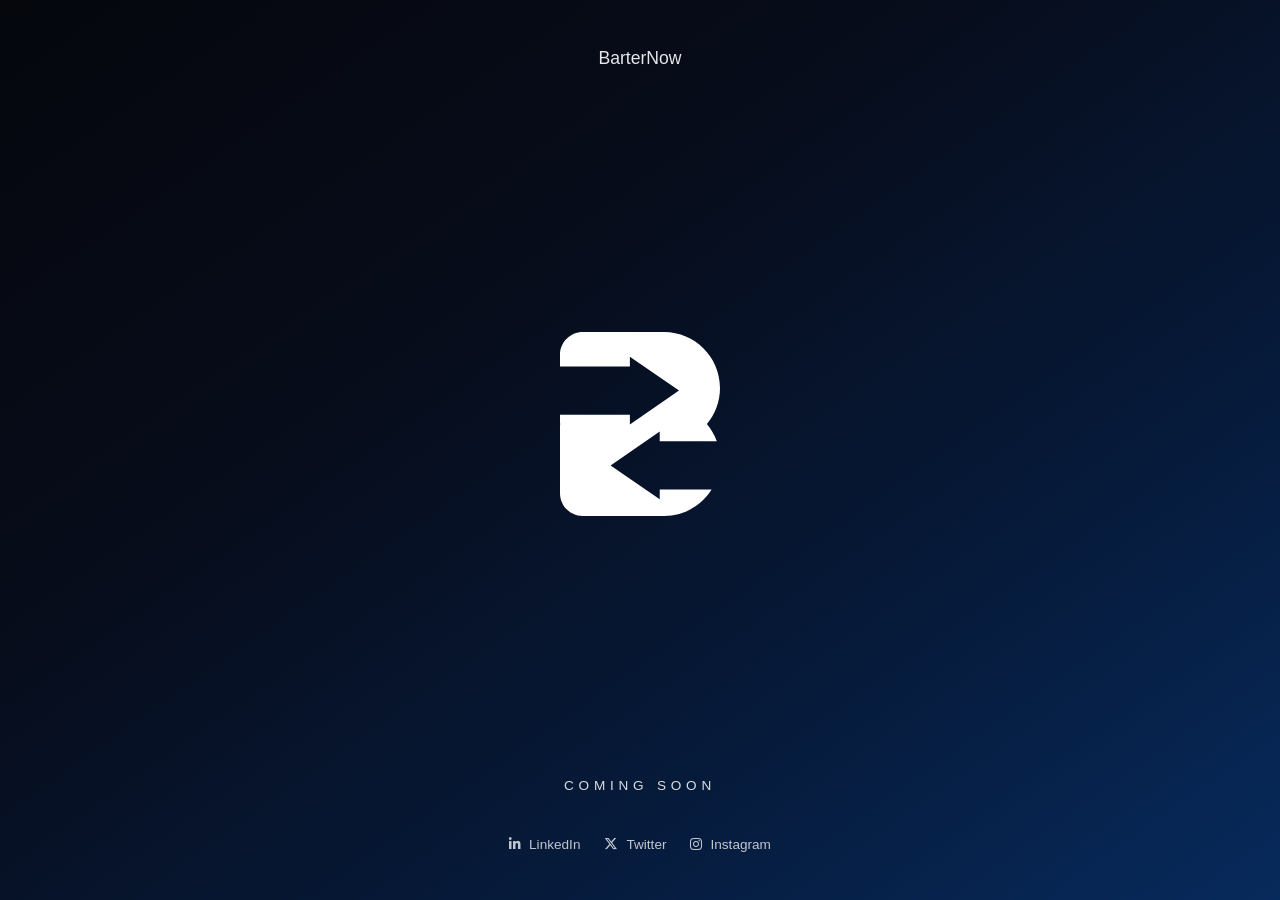
<file: coming_soon/index.html>
<!DOCTYPE html>
<html lang="en">

<head>
  <meta charset="UTF-8" />
  <meta name="viewport" content="width=device-width, initial-scale=1.0" />
  <title>BarterNow — Coming Soon</title>
  <link rel="stylesheet" href="style.css" />
  <link rel="stylesheet" href="https://cdnjs.cloudflare.com/ajax/libs/font-awesome/6.5.0/css/all.min.css" />

</head>

<body>
  <main class="container">

    <p class="brand-name">BarterNow</p>

    <!-- Logo (replace with SVG or image if needed) -->
    <div class="logo">
      <!-- Example placeholder -->
      <img src="logo.svg" alt="BarterNow Logo" />

    </div>

    <p class="coming-soon">COMING SOON</p>

    <div class="socials">
      <a href="https://www.linkedin.com/company/barternowin/" target="_blank">
        <i class="fa-brands fa-linkedin-in"></i>
        <span>LinkedIn</span>
      </a>

      <a href="https://x.com/BarterNow_IN" target="_blank">
        <i class="fa-brands fa-x-twitter"></i>
        <span>Twitter</span>
      </a>

      <a href="https://www.instagram.com/barternow.in" target="_blank">
        <i class="fa-brands fa-instagram"></i>
        <span>Instagram</span>
      </a>
    </div>



    <!-- <footer class="footer">
      <span>barternow.in</span>
      <div class="line"></div>
    </footer> -->


  </main>
</body>

</html>
</file>
<file: coming_soon/style.css>
/* Reset */
* {
  margin: 0;
  padding: 0;
  box-sizing: border-box;
}

/* Body */
body {
  height: 100vh;
  font-family: "Inter", "Helvetica Neue", Arial, sans-serif;
  background: linear-gradient(
    145deg,
    #05070d 0%,
    #070c1a 35%,
    #061a3a 70%,
    #072a5c 100%
  );
  color: #ffffff;
  display: flex;
  justify-content: center;
  align-items: center;
}

/* Main container */
.container {
  height: 100%;
  width: 100%;
  max-width: 420px;
  display: flex;
  flex-direction: column;
  align-items: center;
  justify-content: space-between;
  padding: 48px 24px;
  text-align: center;
}

/* Brand text */
.brand-name {
  font-size: 1.1rem;
  font-weight: 500;
  opacity: 0.9;
}

/* Logo */
.logo {
  flex: 1;
  display: flex;
  align-items: center;
  justify-content: center;
}

.logo img {
  width: min(160px, 45vw);
  height: auto;
}

/* Coming soon */
.coming-soon {
  letter-spacing: 0.35em;
  font-size: 0.85rem;
  opacity: 0.85;
  margin-bottom: 24px;
}

/* Footer
.footer {
  display: flex;
  flex-direction: column;
  align-items: center;
  gap: 8px;
  font-size: 0.9rem;
  opacity: 0.85;
}

.footer .line {
  width: 80px;
  height: 1px;
  background: rgba(255, 255, 255, 0.4);
} */
 /* .socials {
  display: flex;
  gap: 20px;
  margin-top: 16px;
}

.socials a {
  opacity: 0.7;
  transition: opacity 0.3s ease, transform 0.3s ease;
}

.socials a:hover {
  opacity: 1;
  transform: translateY(-2px);
}

.socials img {
  width: 20px;
  height: 20px;
}
 */
.socials {
  display: flex;
  gap: 24px;
  margin-top: 20px;
}

.socials a {
  display: flex;
  align-items: center;
  gap: 8px;
  color: #ffffff;
  text-decoration: none;
  font-size: 0.85rem;
  opacity: 0.75;
  transition: opacity 0.3s ease, transform 0.3s ease;
}

.socials a:hover {
  opacity: 1;
  transform: translateY(-2px);
}

.socials img {
  width: 16px;
  height: 16px;
}
</file>
